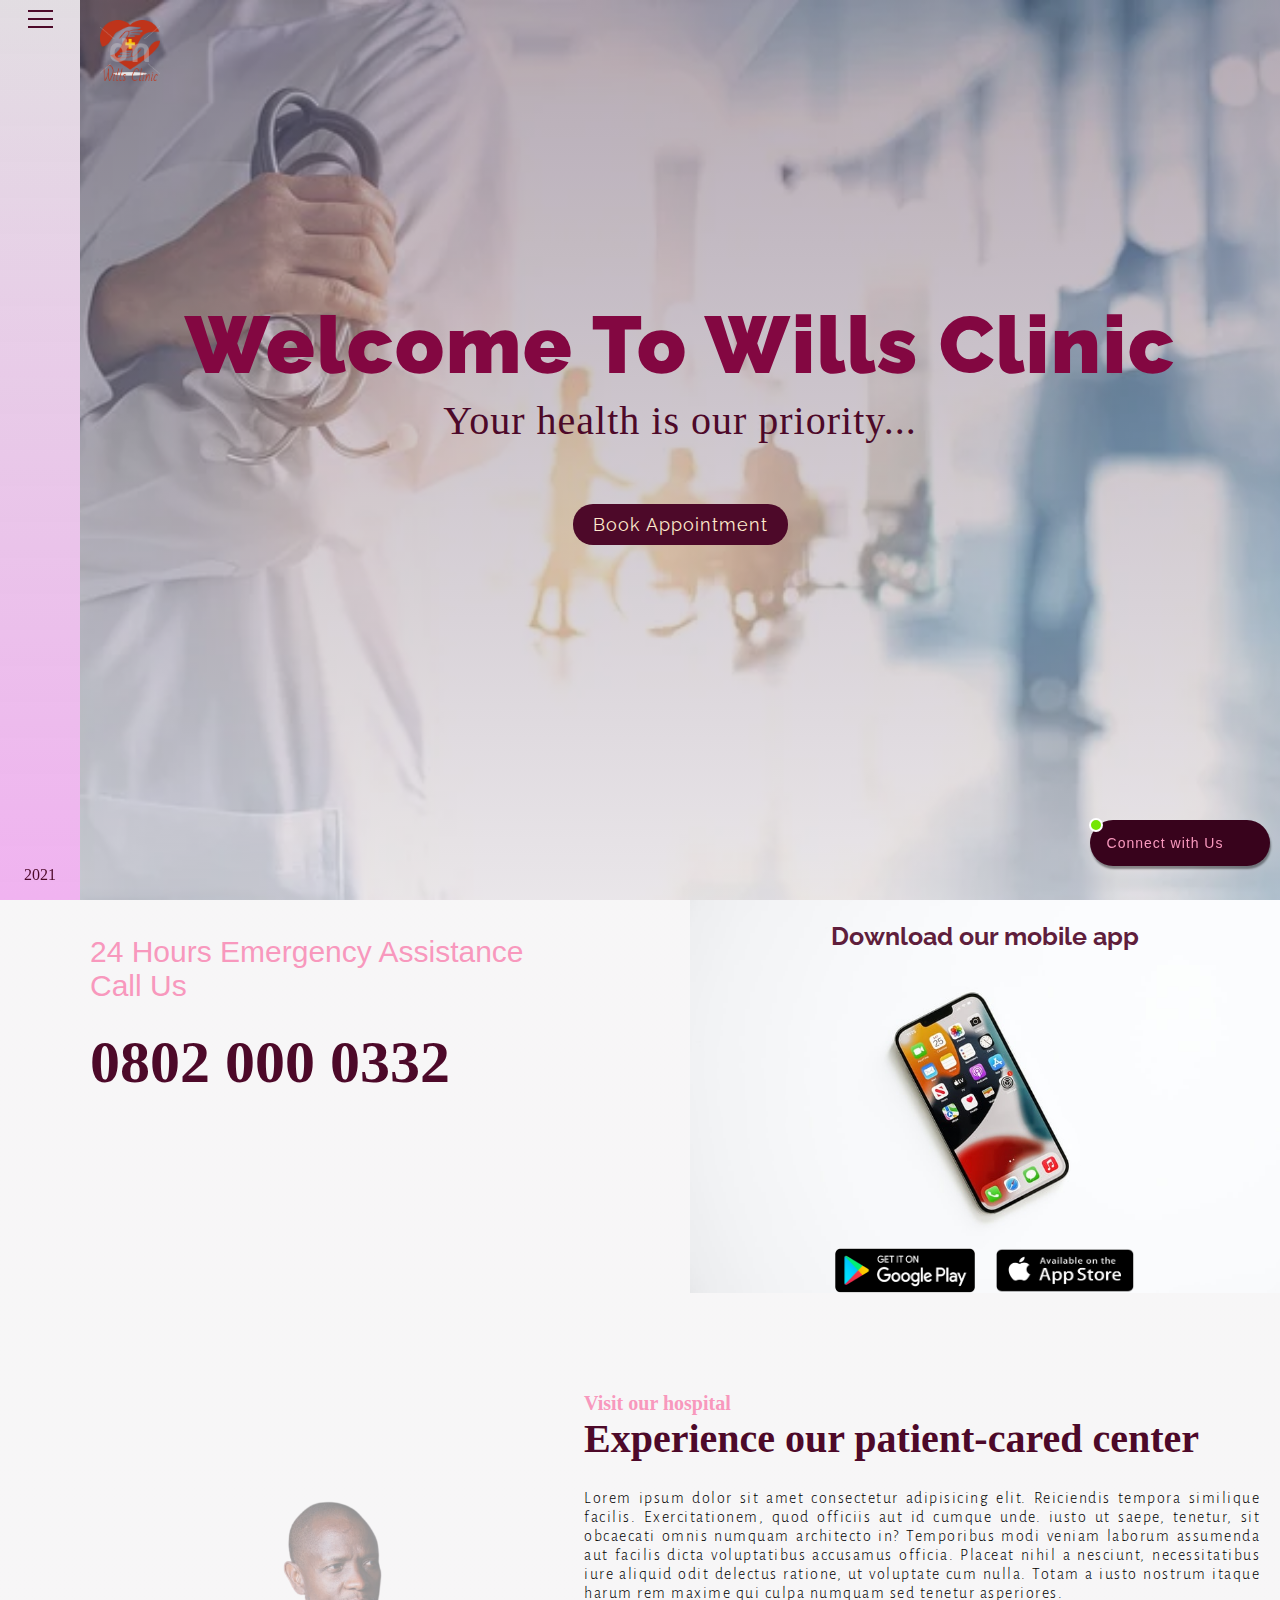
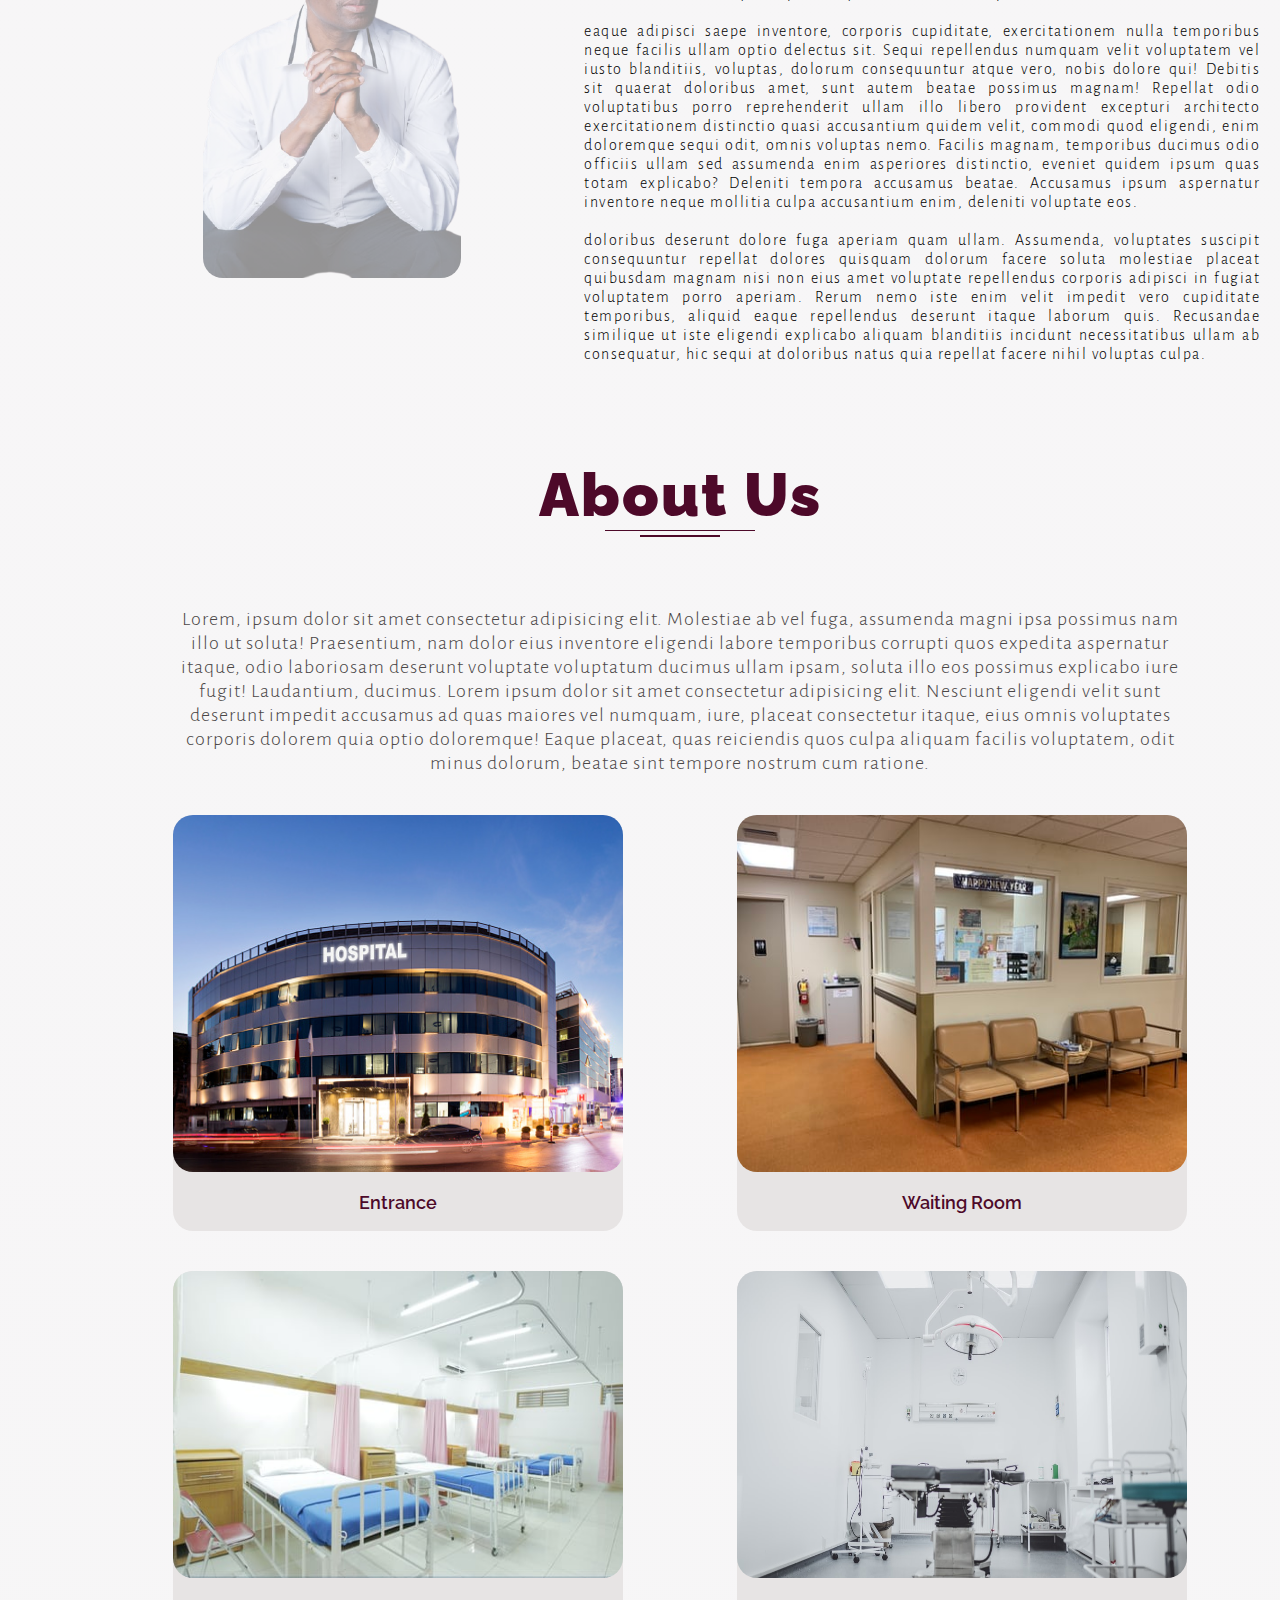
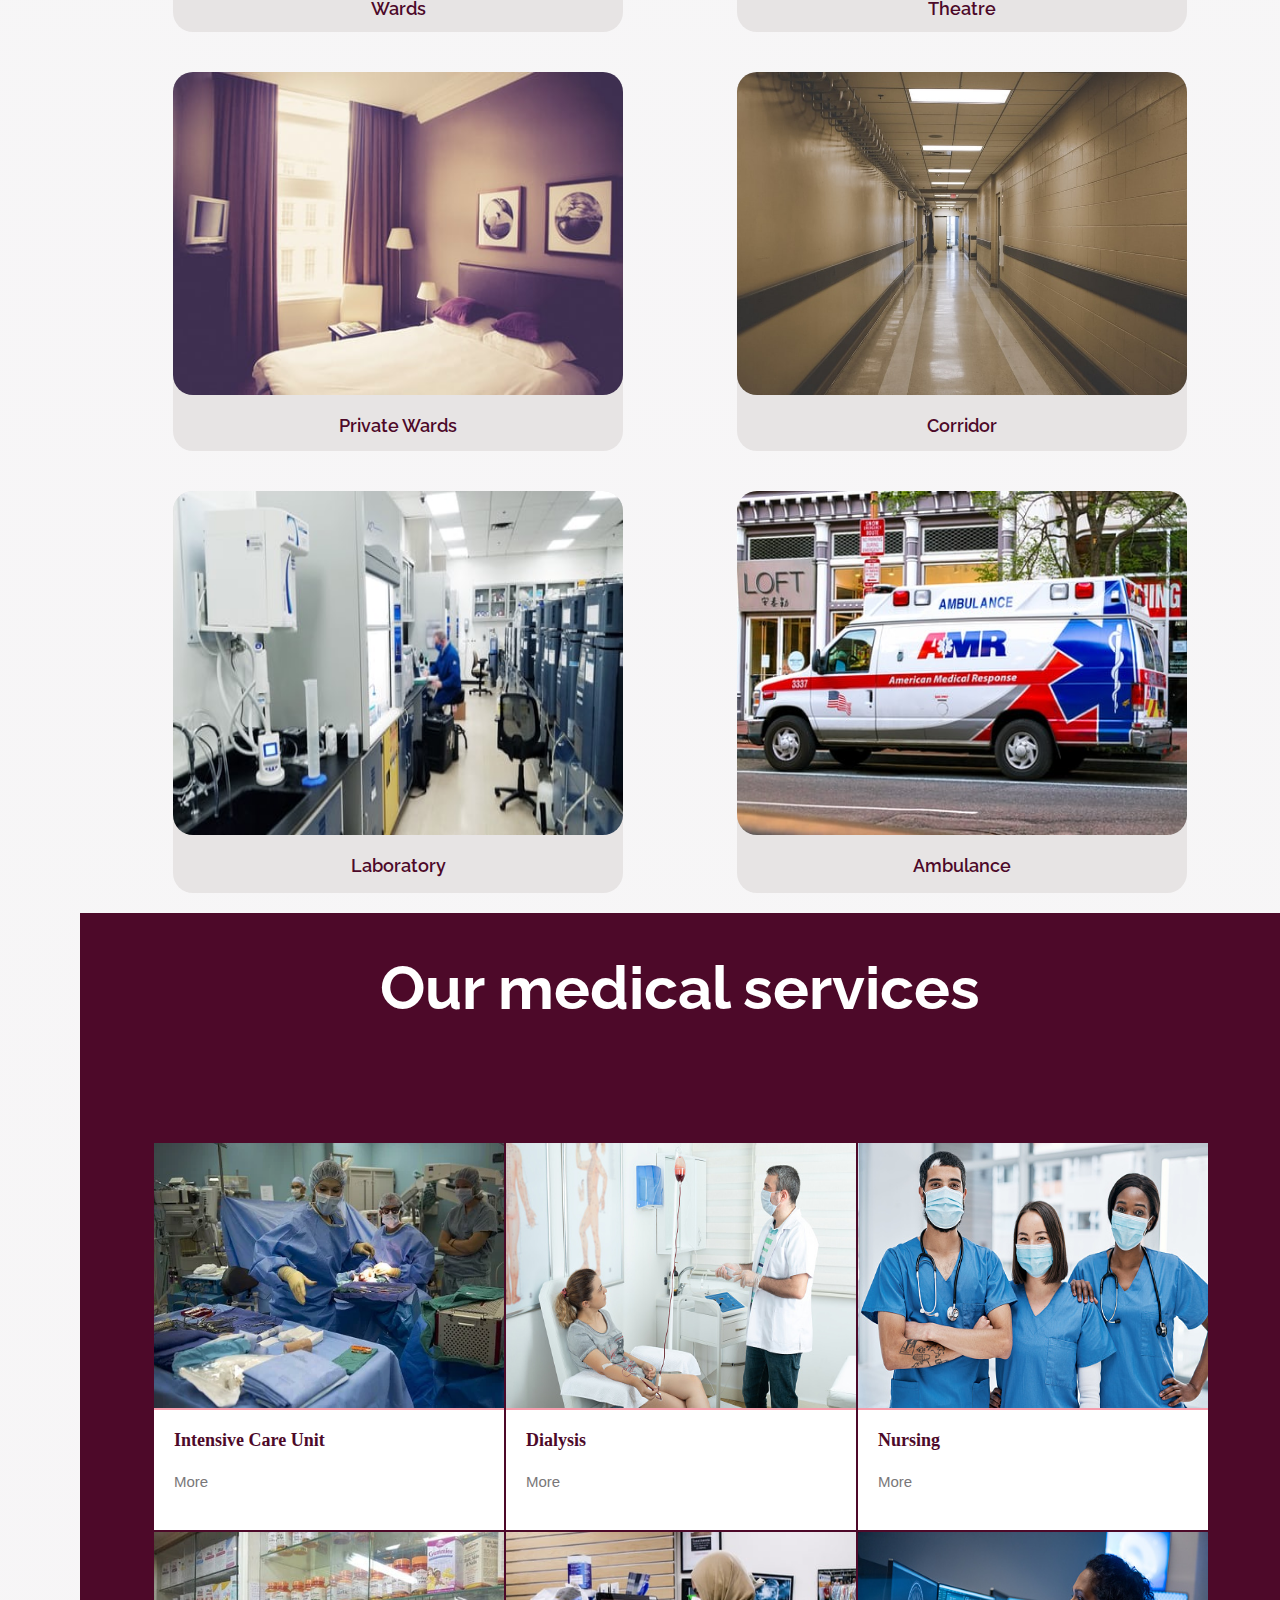
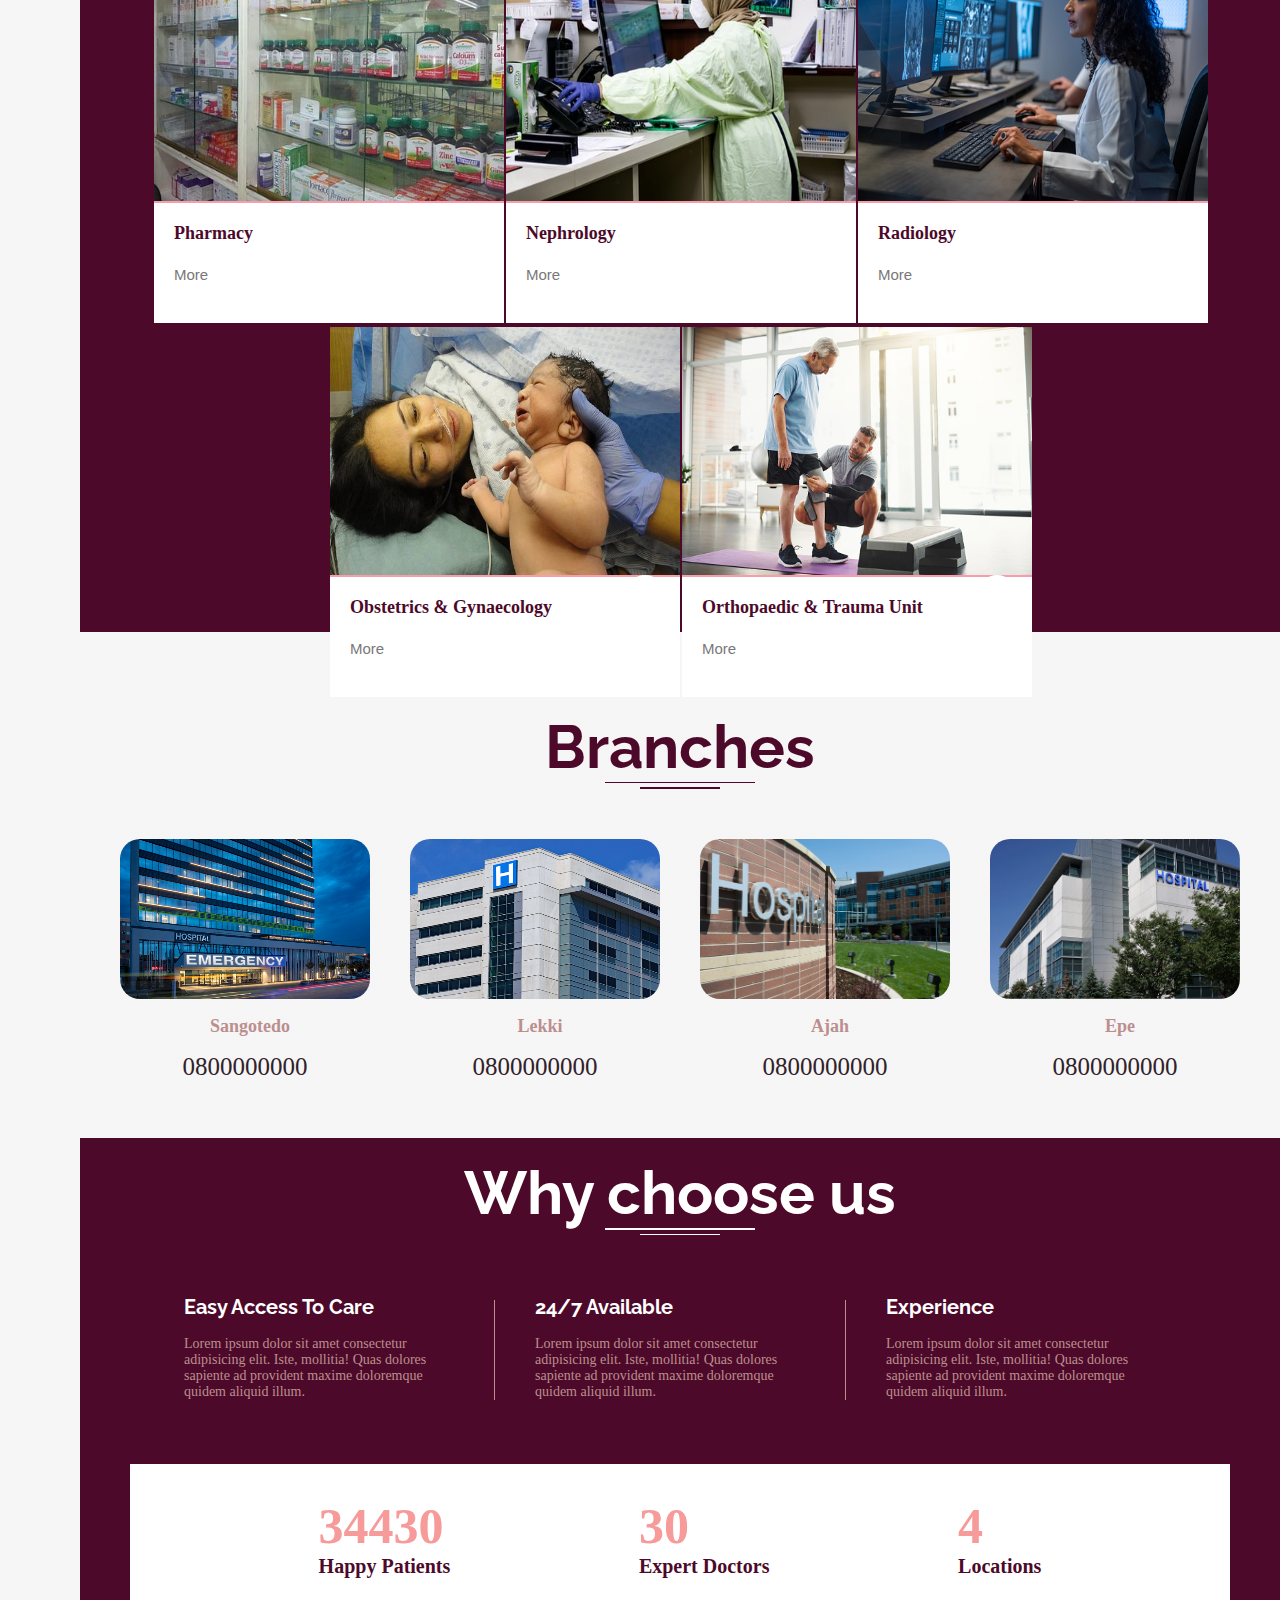
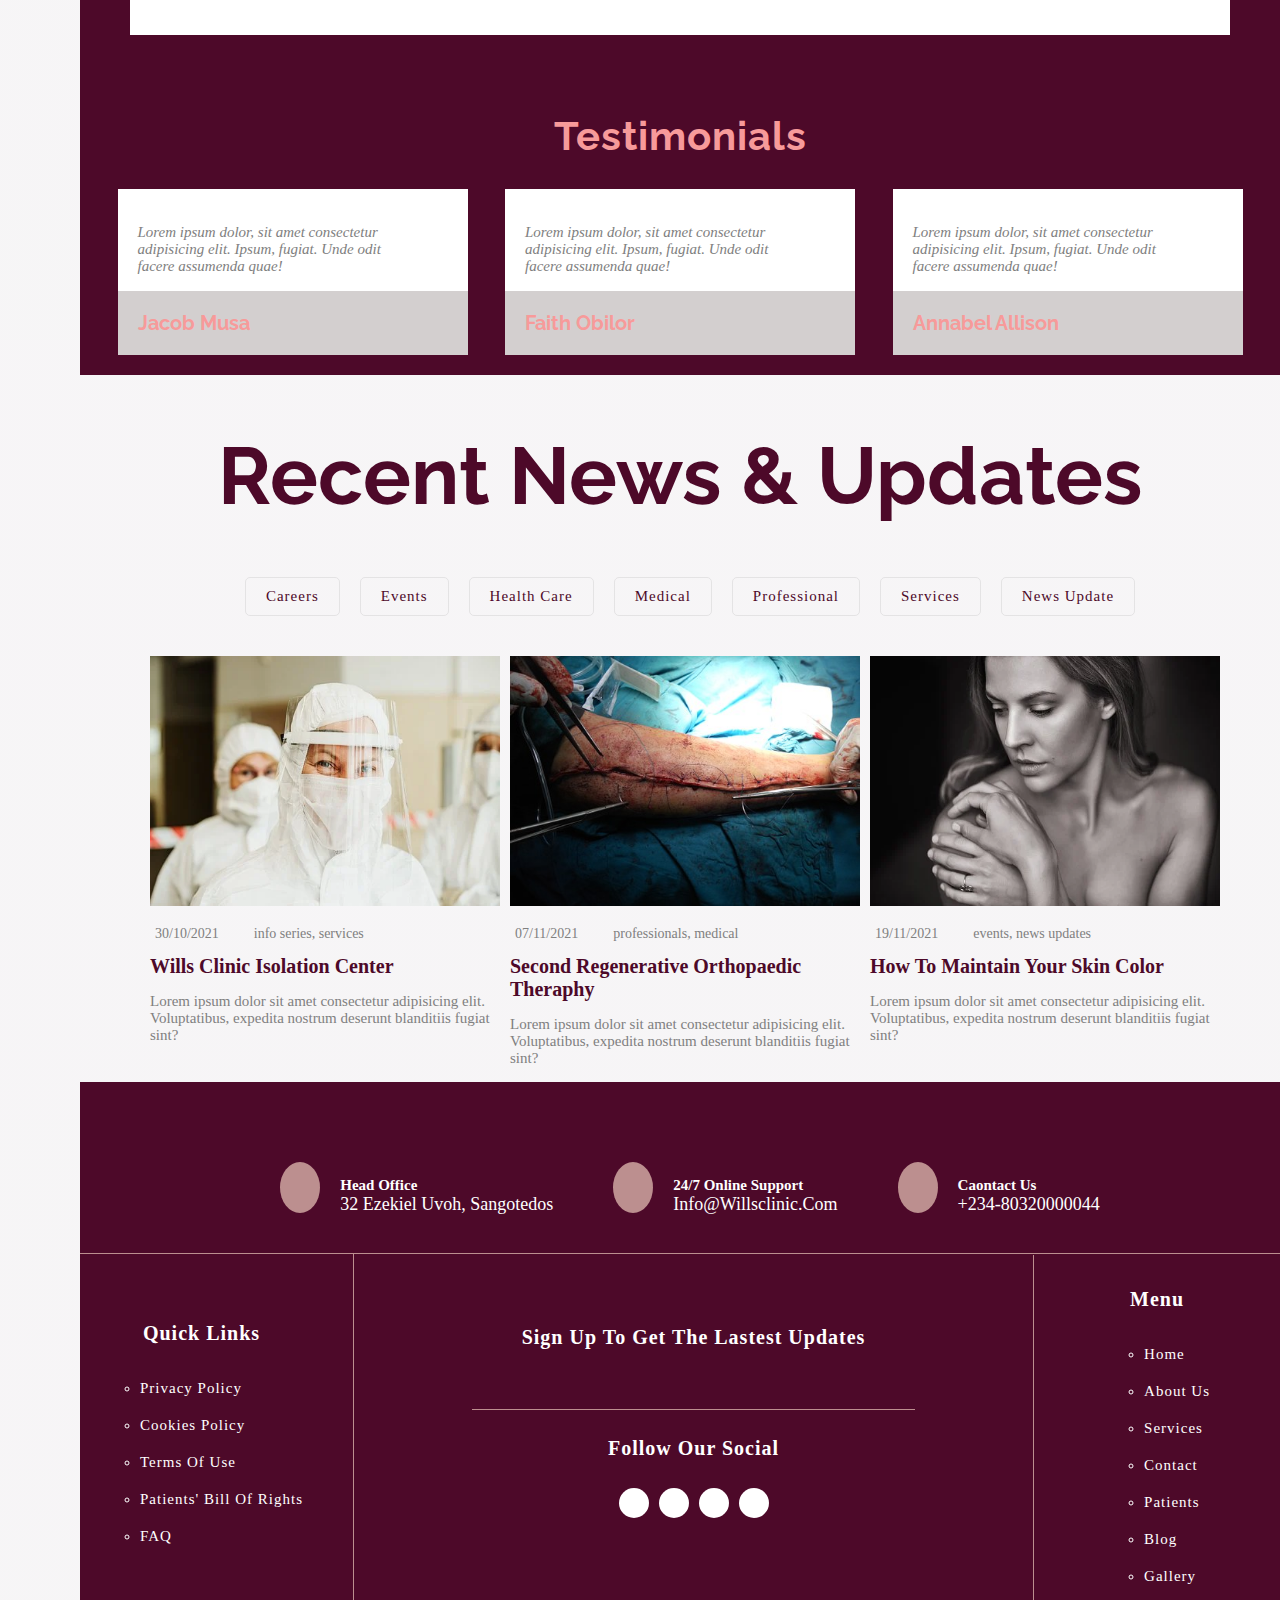
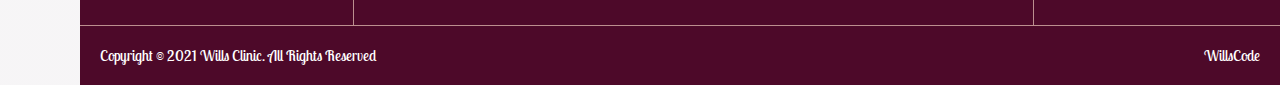
<file: index.html>
<!DOCTYPE html>
<html lang="en">
<head>
    <meta charset="UTF-8">
    <meta http-equiv="X-UA-Compatible" content="IE=edge">
    <meta name="viewport" content="width=device-width, initial-scale=1.0">
    <title>Wills Clinic</title>
    <link rel="shortcut icon" href="images/Wills-clinic-logo2.png">
    <link rel="stylesheet" href="https://pro.fontawesome.com/releases/v5.10.0/css/all.css" 
        integrity="sha384-AYmEC3Yw5cVb3ZcuHtOA93w35dYTsvhLPVnYs9eStHfGJvOvKxVfELGroGkvsg+p"
        crossorigin="anonymous"/>
    <link rel="preconnect" href="https://fonts.googleapis.com">
    <link rel="preconnect" href="https://fonts.gstatic.com" crossorigin>
    <link href="https://fonts.googleapis.com/css2?family=Abel&family=Pacifico&family=Raleway:wght@100&family=Zilla+Slab:ital,wght@1,300&display=swap" rel="stylesheet">
    <link rel="preconnect" href="https://fonts.googleapis.com">
    <link rel="preconnect" href="https://fonts.gstatic.com" crossorigin>
    <link href="https://fonts.googleapis.com/css2?family=Alegreya+Sans:wght@300&family=Irish+Grover&family=Lobster+Two&family=Mohave:ital,wght@0,300;0,400;1,300&family=Noto+Sans:ital@0;1&display=swap" rel="stylesheet">
    <link rel="stylesheet" href="style.css">
</head>
<body>

    <!-- start of connect -->
    <div class="connect-ctn">
        <a href="">
            <div class="connect-active"></div>
            <button class="connect-btn">Connect with Us</button>
            <i class="fas fa-comments connect-icon2"></i>
        </a>
    </div>
    <!-- end of connect -->

    <!-- nav-bar starts -->
    <div class="nav-bar">
        <!-- side-bar starts -->
        <input type="checkbox" name="" class="checkbox" id="click" hidden>
        <div class="side-bar">
            <label for="click">
                <div class="menu-icon">
                    <div class="line line-1"></div>
                    <div class="line line-2"></div>
                    <div class="line line-3"></div>
                </div>
            </label>
            <ul class="social-media-ctn">
               <li>
                   <a href="#" class="social-link facebook"><i class="fab fa-facebook-f"></i></a>
                </li>
               <li>
                   <a href="#" class="social-link twitter"><i class="fab fa-twitter"></i></a>
                </li>
               <li>
                   <a href="#" class="social-link Google-plus"><i class="fab fa-google-plus-g"></i></a>
                </li>
               <li>
                   <a href="#" class="social-link instagram"><i class="fab fa-instagram"></i></a>
                </li>
            </ul>
            <div class="year">
                <p>2021</p>
            </div>
        </div>
            <!-- start of navigation -->
        <div class="navigation">
            <div class="navigation-header">
                <h1 class="navigation-heading">wills clinic</h1>
                <form action="" class="navigation-search">
                    <input type="search" class="navigation-search-input" placeholder="searching...">
                    <button class="navigation-search-btn">
                        <i class="fas fa-search"></i>
                    </button>
                </form>
            </div>
            <ul class="navigation-list">
                <li class="navigation-item"><a href="" class="navigation-link">Home</a></li>
                <li class="navigation-item"><a href="" class="navigation-link">Services</a></li>
                <li class="navigation-item"><a href="" class="navigation-link">Contact</a></li>
                <li class="navigation-item"><a href="" class="navigation-link">address</a></li>
                <li class="navigation-item"><a href="" class="navigation-link">about</a></li>
                <li class="navigation-item"><a href="" class="navigation-link">testimonials</a></li>
            </ul>
            <div class="copyright">
                &copy; 2021. Wills clinic. all rights Reserved
            </div>
        </div> 
            <!-- end of navigation -->
        
        <!-- end of side-bar  -->
    </div>
    <!-- end of nav-bar -->

    <!-- start of header -->
    <header class="header">
        <div class="header-logo">
            <a href="index.html">
                <img src="images/Wills-clinic-logo.png" alt="">
            </a> 
        </div>
        <div class="header-content">
            <h1 class="header-heading">welcome to wills clinic</h1>
            <p class="header-paragraph">Your health is our priority...</p>
            <button class="header-btn">book appointment</button>
        </div>
        
    </header>

    <!-- end of header -->

    <!-- start of contact -->
    <div class="contact">
        <div class="hotline-container">
            <h2 class="hotline-heading">
                24 hours emergency assistance <br> call us
            </h2>
            <h1 class="hotline">0802 000 0332</h1>
        </div>

        <div class="mobile-app-ctn">
            <h2 class="mobile-app-heading">Download our mobile app</h2>
            <div class="mobile-app-img">
                <img src="images/phone-app.jfif" alt="">
            </div>
            <div class="app-download-ctn">
                <div class="app-ctn andriod">
                    <img src="images/googleplay-ctn.webp" alt="">
                </div>
                <div class="app-ctn ios">
                    <img src="images/ios-ctn.webp" alt="">
                </div>
            </div>
        </div>

    </div>

    <!-- end of contact -->

    <!-- start of about-ceo -->
    <div class="about-ceo">
        <div class="ceo-img-ctn">
            <img src="images/ceo-remove.png" alt="" class="ceo-img">
        </div>
        <div class="ceo-content">
            <h2 class="ceo-header-one">Visit our hospital</h2>
            <h1 class="ceo-header-two">Experience our patient-cared center </h1>
            <p class="ceo-paragraph">
                Lorem ipsum dolor sit amet consectetur adipisicing elit. Reiciendis tempora similique facilis. Exercitationem, quod officiis aut id cumque unde. iusto ut saepe, tenetur, sit obcaecati omnis numquam architecto in? Temporibus modi veniam laborum assumenda aut facilis dicta voluptatibus accusamus officia. Placeat nihil a nesciunt, necessitatibus iure aliquid odit delectus ratione, ut voluptate cum nulla. Totam a iusto nostrum itaque harum rem maxime qui culpa numquam sed tenetur asperiores. <br> <br> eaque adipisci saepe inventore, corporis cupiditate, exercitationem nulla temporibus neque facilis ullam optio delectus sit. Sequi repellendus numquam velit voluptatem vel iusto blanditiis, voluptas, dolorum consequuntur atque vero, nobis dolore qui! Debitis sit quaerat doloribus amet, sunt autem beatae possimus magnam! Repellat odio voluptatibus porro reprehenderit ullam illo libero provident excepturi architecto exercitationem distinctio quasi accusantium quidem velit, commodi quod eligendi, enim doloremque sequi odit, omnis voluptas nemo. Facilis magnam, temporibus ducimus odio officiis ullam sed assumenda enim asperiores distinctio, eveniet quidem ipsum quas totam explicabo? Deleniti tempora accusamus beatae. Accusamus ipsum aspernatur inventore neque mollitia culpa accusantium enim, deleniti voluptate eos. <br> <br> doloribus deserunt dolore fuga aperiam quam ullam. Assumenda, voluptates suscipit consequuntur repellat dolores quisquam dolorum facere soluta molestiae placeat quibusdam magnam nisi non eius amet voluptate repellendus corporis adipisci in fugiat voluptatem porro aperiam. Rerum nemo iste enim velit impedit vero cupiditate temporibus, aliquid eaque repellendus deserunt itaque laborum quis. Recusandae similique ut iste eligendi explicabo aliquam blanditiis incidunt necessitatibus ullam ab consequatur, hic sequi at doloribus natus quia repellat facere nihil voluptas culpa.
            </p>
        </div>
    </div>

    <!-- end of about-ceo -->
    <!-- start of about-us -->
    <section class="about-us">
        <div class="about-us-ctn">
            <div class="about-us-header">
                <h1 class="about-us-heading">
                    About us
                </h1>
                <div class="line-container">
                    <div class="line-one"></div>
                    <div class="line-two"></div>
                </div>
            </div>
            <p class="about-us-paragraph">
                Lorem, ipsum dolor sit amet consectetur adipisicing elit. Molestiae ab vel fuga, assumenda magni ipsa possimus nam illo ut soluta! Praesentium, nam dolor eius inventore eligendi labore temporibus corrupti quos expedita aspernatur itaque, odio laboriosam deserunt voluptate voluptatum ducimus ullam ipsam, soluta illo eos possimus explicabo iure fugit! Laudantium, ducimus.
                Lorem ipsum dolor sit amet consectetur adipisicing elit. Nesciunt eligendi velit sunt deserunt impedit accusamus ad quas maiores vel numquam, iure, placeat consectetur itaque, eius omnis voluptates corporis dolorem quia optio doloremque! Eaque placeat, quas reiciendis quos culpa aliquam facilis voluptatem, odit minus dolorum, beatae sint tempore nostrum cum ratione.
            </p>
        </div>
        <div class="about-us-img-wrapper">
            <div class="about-us-img-ctn">
                <img src="images/background.jpg" alt="" class="about-us-img">
                <h3 class="about-us-img-paragraph">
                    entrance
                </h3>
            </div>
            <div class="about-us-img-ctn">
                <img src="images/waiting room.jfif" alt="" class="about-us-img">
                <h3 class="about-us-img-paragraph">
                    waiting room
                </h3>
            </div>
            <div class="about-us-img-ctn">
                <img src="images/ward.jfif" alt="" class="about-us-img">
                <h3 class="about-us-img-paragraph">
                    wards
                </h3>
            </div>
            <div class="about-us-img-ctn">
                <img src="images/theatre.jfif" alt="" class="about-us-img">
                <h3 class="about-us-img-paragraph">
                    theatre
                </h3>
            </div>
            <div class="about-us-img-ctn">
                <img src="images/private-ward.jfif" alt="" class="about-us-img">
                <h3 class="about-us-img-paragraph">
                    private wards
                </h3>
            </div>
            <div class="about-us-img-ctn">
                <img src="images/corridor.jfif" alt="" class="about-us-img">
                <h3 class="about-us-img-paragraph">
                    corridor
                </h3>
            </div>
            <div class="about-us-img-ctn">
                <img src="images/lab2.jfif" alt="" class="about-us-img">
                <h3 class="about-us-img-paragraph">
                    laboratory
                </h3>
            </div>
            <div class="about-us-img-ctn">
                <img src="images/ambulance.jfif" alt="" class="about-us-img">
                <h3 class="about-us-img-paragraph">
                    Ambulance
                </h3>
            </div>
        </div>

    </section>
    <!-- end of about-us -->
    <!-- start of medical-service -->
    <section class="medical-service-ctn">
        <div class="medical-service-heading"><h1>Our medical services</h1></div>
        <div class="medical-services">
            <div class="medical-service-list">
                <img src="images/intensive-unit2.webp" alt="" class="medical-service-img"></img>
                <i class="fas fa-procedures"></i>
                <div><h1 class="medical-service-img-header">intensive care unit</h1>
                    <button class="medical-service-btn">more
                        <i class="fal fa-long-arrow-right"></i>
                    </button>
                </div>
            </div>
            <div class="medical-service-list">
                <img src="images/dialysis.jpg" alt="" class="medical-service-img"></img>
                <i class="fas fa-bed"></i>
                <div><h1 class="medical-service-img-header">dialysis</h1>
                    <button class="medical-service-btn">more
                        <i class="fal fa-long-arrow-right"></i>
                    </button>
                </div>
            </div>
            <div class="medical-service-list">
                <img src="images/nurses2.jpg" alt="" class="medical-service-img"></img>
                <i class="fal fa-user-nurse"></i>
                <div><h1 class="medical-service-img-header">nursing</h1>
                    <button class="medical-service-btn">more
                        <i class="fal fa-long-arrow-right"></i>
                    </button>
                </div>
            </div>
            <div class="medical-service-list">
                <img src="images/pharmacy.jpg" alt="" class="medical-service-img"></img>
                <i class="fal fa-pills"></i>
                <div><h1 class="medical-service-img-header">pharmacy</h1>
                    <button class="medical-service-btn">more
                        <i class="fal fa-long-arrow-right"></i>
                    </button>
                </div>
            </div>
            <div class="medical-service-list">
                <img src="images/neprology.jfif" alt="" class="medical-service-img"></img>
                <i class="fal fa-kidneys"></i>
                <div><h1 class="medical-service-img-header">nephrology</h1>
                    <button class="medical-service-btn">more
                        <i class="fal fa-long-arrow-right"></i>
                    </button>
                </div>
            </div>
            <div class="medical-service-list">
                <img src="images/radiology.jpg" alt="" class="medical-service-img"></img>
                <i class="fal fa-x-ray"></i>
                <div><h1 class="medical-service-img-header">radiology</h1>
                    <button class="medical-service-btn">more
                        <i class="fal fa-long-arrow-right"></i>
                    </button>
                </div>
            </div>
            <div class="medical-service-list">
                <img src="images/gynaecology.webp" alt="" class="medical-service-img"></img>
                <i class="fal fa-wind"></i>
                <div><h1 class="medical-service-img-header">obstetrics & gynaecology</h1>
                    <button class="medical-service-btn">more
                        <i class="fal fa-long-arrow-right"></i>
                    </button>
                </div>
            </div>
            <div class="medical-service-list">
                <img src="images/orthopaedic.jpg" alt="" class="medical-service-img"></img>
                <i class="fal fa-walker"></i>
                <div><h1 class="medical-service-img-header">orthopaedic & Trauma unit</h1>
                    <button class="medical-service-btn">more
                        <i class="fal fa-long-arrow-right"></i>
                    </button>
                </div>
            </div>
        </div>
    </section>
    <!-- end of medical-service -->

    <!-- start of branch -->
    <div class="branches">
        <div class="branch-header-ctn">
            <h1 class="branch-header">Branches</h1>
            <div class="line-container">
                <div class="line-one"></div>
                <div class="line-two"></div>
            </div>
        </div>
        <div class="branch-img-wrapper">
            <div class="branch-img-ctn">
                <div>
                    <img src="images/hospital-1.jpg" alt="" class="branch-img"></img>
                </div>
                <h2 class="branch-location"><i class="fas fa-map-marker-alt"></i> Sangotedo</h2>
                <h1 class="branch-number">0800000000</h1>
            </div>
            <div class="branch-img-ctn">
                <div>
                    <img src="images/hospital-2.jpg" alt="" class="branch-img"></img>
                </div>
                <h2 class="branch-location"><i class="fas fa-map-marker-alt"></i>lekki</h2>
                <h1 class="branch-number">0800000000</h1>
            </div>
            <div class="branch-img-ctn">
                <div>
                    <img src="images/hospital-3.jpg" alt="" class="branch-img"></img>
                </div>
                <h2 class="branch-location"><i class="fas fa-map-marker-alt"></i>ajah</h2>
                <h1 class="branch-number">0800000000</h1>
            </div>
            <div class="branch-img-ctn">
                <div>
                    <img src="images/hospital-4.jpg" alt="" class="branch-img"></img>
                </div>
                <h2 class="branch-location"><i class="fas fa-map-marker-alt"></i>epe</h2>
                <h1 class="branch-number">0800000000</h1>
            </div>
        </div>
    </div>
    <!-- end of branch -->
    <!-- start of chooseus -->
    <section class="choose-us">
        <div class="choose-us-header-ctn">
            <h1 class="choose-us-heading">Why choose us</h1>
            <div class="line-container">
                <div class="line-one"></div>
                <div class="line-two"></div>
            </div>
        </div>
        <div class="choose-ctn">
            <div class="benefits">
                <div class="benefit first-ctn">
                    <i class="fal fa-ambulance"></i>
                    <div class="benefit-content">
                        <h2 class="benefit-first-heading">Easy access to care</h2>
                        <p class="benefit-first-paragraph">Lorem ipsum dolor sit amet consectetur adipisicing elit. Iste, mollitia! Quas dolores sapiente ad provident maxime doloremque quidem aliquid illum.</p>
                    </div>
                </div>
                <div class="benefit-line"></div>
                <div class="benefit second-ctn">
                    <i class="fal fa-users-medical"></i>
                    <div class="benefit-content">
                        <h2 class="benefit-first-heading">24/7 available</h2>
                        <p class="benefit-first-paragraph">Lorem ipsum dolor sit amet consectetur adipisicing elit. Iste, mollitia! Quas dolores sapiente ad provident maxime doloremque quidem aliquid illum.</p>
                    </div>
                </div>
                <div class="benefit-line"></div>
                <div class="benefit third-ctn">
                    <i class="fal fa-stethoscope"></i>
                    <div class="benefit-content">
                        <h2 class="benefit-first-heading">experience</h2>
                        <p class="benefit-first-paragraph">Lorem ipsum dolor sit amet consectetur adipisicing elit. Iste, mollitia! Quas dolores sapiente ad provident maxime doloremque quidem aliquid illum.</p>
                    </div>
                </div>
            </div>
            <div class="rating-ctn">
                <div class="rating">
                    <div class="rating-number-ctn">
                        <h1 class="rating-nunmber rateone">34430</h1>
                        <i class="far fa-plus"></i>
                    </div>
                    <h2 class="rating-heading">happy patients</h2>
                </div>
                <div class="rating">
                    <div class="rating-number-ctn">
                        <h1 class="rating-nunmber ratetwo">30</h1>
                        <i class="far fa-plus"></i>
                    </div>
                    <h2 class="rating-heading">expert doctors</h2>
                </div>
                <div class="rating">
                    <h1 class="rating-nunmber">4</h1>
                    <h2 class="rating-heading"> locations</h2>
                </div>
            </div>
            <div class="testimonial-ctn">
                <div class="testimonial-header">
                    <h1 class="testimonial-heading"> Testimonials</h1>
                </div>
                <div class="testimonial-content-wrapper">
                    <div class="testimonial-content">
                        <div class="testimonial-rating">
                            <i class="fas fa-star"></i>
                            <i class="fas fa-star"></i>
                            <i class="fas fa-star"></i>
                            <i class="fas fa-star"></i>
                            <i class="fas fa-star"></i>
                        </div>
                        <p class="testimonial-paragraph">Lorem ipsum dolor, sit amet consectetur adipisicing elit. Ipsum, fugiat. Unde odit facere assumenda quae!</p>
                        <h2 class="testimonial-name"> jacob musa</h2>
                    </div>
                    <div class="testimonial-content">
                        <div class="testimonial-rating">
                            <i class="fas fa-star"></i>
                            <i class="fas fa-star"></i>
                            <i class="fas fa-star"></i>
                            <i class="fas fa-star"></i>
                            <i class="fas fa-star"></i>
                        </div>
                        <p class="testimonial-paragraph">Lorem ipsum dolor, sit amet consectetur adipisicing elit. Ipsum, fugiat. Unde odit facere assumenda quae!</p>
                        <h2 class="testimonial-name">faith obilor</h2>
                    </div>
                    <div class="testimonial-content">
                        <div class="testimonial-rating">
                            <i class="fas fa-star"></i>
                            <i class="fas fa-star"></i>
                            <i class="fas fa-star"></i>
                            <i class="fas fa-star"></i>
                            <i class="fas fa-star"></i>
                        </div>
                        <p class="testimonial-paragraph">Lorem ipsum dolor, sit amet consectetur adipisicing elit. Ipsum, fugiat. Unde odit facere assumenda quae!</p>
                        <h2 class="testimonial-name">Annabel Allison</h2>
                    </div>
                </div>
            </div>
        </div>
    </section>
    <!-- end of choose-us -->
    <!-- start of news/update -->
    <section class="news">
        <div class="news-header">
            <h1>recent news & updates</h1>
        </div>
        <div class="news-heading-wrapper">
            <div class="news-heading">careers</div>
            <div class="news-heading">events</div>
            <div class="news-heading">health care</div>
            <div class="news-heading">medical</div>
            <div class="news-heading">professional</div>
            <div class="news-heading">services</div>
            <div class="news-heading">news update</div>
        </div>
        <div class="news-ctn">
           <div class="new-wrapper">
               <div class="news-img-ctn">
                    <img src="images/isolation.webp" alt="">
                </div>
                <div class="news-date-ctn">
                    <div class="news-date">
                        <i class="fal fa-calendar-alt"></i>
                        30/10/2021
                    </div>
                    <div class="news-info">
                        <i class="fal fa-folder-open"></i>
                        info series, services
                    </div>
                </div>
                <h1 class="news-img-header">Wills clinic isolation center</h1>
                <p class="news-img-paragraph">
                    Lorem ipsum dolor sit amet consectetur adipisicing elit. Voluptatibus, expedita nostrum deserunt blanditiis fugiat sint?
                </p>
            </div>
            <div class="new-wrapper">
                <div class="news-img-ctn">
                     <img src="images/surgery.jpg" alt="">
                 </div>
                 <div class="news-date-ctn">
                     <div class="news-date">
                         <i class="fal fa-calendar-alt"></i>
                         07/11/2021
                     </div>
                     <div class="news-info">
                         <i class="fal fa-folder-open"></i>
                         professionals, medical
                     </div>
                 </div>
                 <h1 class="news-img-header">second regenerative orthopaedic theraphy</h1>
                 <p class="news-img-paragraph">
                     Lorem ipsum dolor sit amet consectetur adipisicing elit. Voluptatibus, expedita nostrum deserunt blanditiis fugiat sint?
                 </p>
             </div>
            <div class="new-wrapper">
                <div class="news-img-ctn">
                     <img src="images/pretty-woman.webp" alt="">
                </div>
                <div class="news-date-ctn">
                     <div class="news-date">
                         <i class="fal fa-calendar-alt"></i>
                         19/11/2021
                     </div>
                     <div class="news-info">
                         <i class="fal fa-folder-open"></i>
                         events, news updates
                     </div>
                 </div>
                 <h1 class="news-img-header">how to maintain your skin color</h1>
                 <p class="news-img-paragraph">
                     Lorem ipsum dolor sit amet consectetur adipisicing elit. Voluptatibus, expedita nostrum deserunt blanditiis fugiat sint?
                 </p>
            </div>
        </div>
    </section>
    <!-- end of news/update -->
    <!-- start of footer -->
    <footer class="footer">
        <div class="footer-one">
            <div class="footer-one-ctn">
                <div class="footer-icon">
                    <i class="fas fa-map-marked-alt"></i>
                </div>
                <div class="footer-one-content">
                    <h3>head office</h3>
                    <p> 32 ezekiel uvoh, sangotedos </p>
                </div>
            </div>
            <div class="footer-one-ctn">
                <div class="footer-icon">
                    <i class="fal fa-headset"></i>
                </div>
                <div class="footer-one-content">
                    <h3>24/7 online support</h3>
                    <p>info@willsclinic.com</p>
                </div>
            </div>
            <div class="footer-one-ctn">
                <div class="footer-icon">
                    <i class="fal fa-phone-plus"></i>
                </div>
                <div class="footer-one-content">
                    <h3>caontact us</h3>
                    <p> +234-80320000044</p>
                </div>
            </div>
        </div>
        <div class="footer-two">
            <div class="quick-links">
                <h1 class="quick-links-header">quick links</h1>
                <ul class="quick-links-ctn">
                    <li class="quick-links-itmes">privacy policy</li>
                    <li class="quick-links-itmes">cookies policy</li>
                    <li class="quick-links-itmes">terms of use</li>
                    <li class="quick-links-itmes">patients' bill of rights</li>
                    <li class="quick-links-itmes lastchild">FAQ</li>
                </ul>
            </div>
            <div class="footer-socials">
                <h1 class="footer-social-signup">sign up to get the lastest updates</h1>
                <div class="footer-socials-ctn">
                    <h1 class="footer-socials-heading">follow our social</h1>
                    <ul class="footer-social-item">
                        <li class="footer-social-list"><i class="fab fa-facebook-square"></i></li>
                        <li class="footer-social-list"><i class="fab fa-twitter-square"></i></li>
                        <li class="footer-social-list"><i class="fab fa-instagram"></i></li>
                        <li class="footer-social-list"><i class="fab fa-google-plus-square"></i></li>
                    </ul>
                </div>
            </div>
            <div class="footer-menu">
                <h1 class="footer-menu-heading">menu</h1>
                <ul class="footer-menu-item">
                    <li class="footer-menu-list">home</li>
                    <li class="footer-menu-list">about us</li>
                    <li class="footer-menu-list">services</li>
                    <li class="footer-menu-list">contact</li>
                    <li class="footer-menu-list">patients</li>
                    <li class="footer-menu-list">blog</li>
                    <li class="footer-menu-list">gallery</li>
                </ul>
            </div>
        </div>
        <div class="footer-three">
            <div class="footer-copyright">
                copyright &copy; 2021 wills clinic. all rights reserved
            </div>
            <div class="footer right"> WillsCode</div>
        </div>
    </footer>
    <!-- end of footer -->




</body>
</html>
</file>
<file: style.css>
html {
    font-size: 10px;
    box-sizing: border-box;
}

body {
    margin: 0rem;
    padding: 0rem;
    background-color: rgb(255, 255, 255);
    background-image: linear-gradient(to top, rgb(212, 205, 212, 0.2), rgba(177, 169, 177, 0.1) );

}
/* start of connect */
.connect-ctn {
    position: fixed;
    bottom: 5rem;
    right: 1rem;
    display: flex;
    height: 3rem;
    z-index: 10;
}


.connect-active {
    background-color: rgb(117, 230, 4);
    border-radius: 50%;
    border: .2rem solid white;
    width: 1rem;
    height: 1rem;
    position: absolute;
    left: -.1rem;
    top: -.2rem;
}

.connect-btn {
    width: 18rem;
    font-size: 1.4rem;
    font-weight: 200;
    letter-spacing: .1rem;
    padding: 1.5rem 3rem 1.5rem 0rem;
    background-color:rgb(56, 3, 28) ;
    color: rgb(248, 152, 189);
    border: none;
    border-radius: 5rem;
    box-shadow: .1rem .3rem .2rem rgb(0, 0, 0, 0.4);
    cursor: pointer;
}

.connect-icon2 {
    position: absolute;
    font-size: 2.5rem;
    color: rgb(248, 152, 189);
    right: 1rem;
    top: 1rem;
}


/* end of connect */


/* start of nav-bar */
/* start of side-bar*/
.side-bar {
    position: fixed;
    width: 8rem;
    height: 100vh;
    background-image: linear-gradient(to bottom, rgb(212, 205, 212, 0.6), rgba(233, 111, 233, 0.5) );
    color:rgb(77, 9, 41) ;
    display: flex;
    flex-direction: column;
    justify-content: space-between;
    align-items: center;
    align-content: center;
    z-index: 10;
}

.menu-icon {
    height: 2.5rem;
    width: 2.5rem;
    margin-top:1rem ;
}

.line {
    width: 2.5rem;
    height: 0.2rem;
    background-color: rgb(77, 9, 41);
    margin-bottom: 0.6rem;
}

.line-1, .line-3 {
    transition: all .4s;
}

.social-media-ctn {
    list-style: none;
    height: 30rem;
    padding: 0rem;
    display: flex;
    flex-direction: column;
    justify-content: space-evenly;
    align-items: center;
    align-content: center;
    position: relative;
}

.social-link {
    font-size: 1.6rem;
    color:rgb(77, 9, 41) ;
    transition: all .3s;
}

/* .social-link::after {
    content: "";
    width: 0rem;
    height: 0.25rem;
    position: absolute;
    background-color: violet;
    right: -2rem;
    margin-top: .95rem;
    transition: width .3s;
} */

.social-link:hover,
.social-link:hover::after {
    width: 1rem;
    color: violet;
    font-size: 2.5rem;
}

.year {
    font-size: 1.6rem;
    font-family: 'Festive', cursive;
}
/* end of side-bar */

 /* start of navigation */
 .navigation {
    left: -40rem;
    position: fixed;
    background-image:  linear-gradient(to right, rgb(212, 205, 212, 0.3), rgba(233, 111, 233, 0.2) ), url("images/doctor.jfif");
    height: 100vh;
    width: 40rem;
    background-position: center;
    background-repeat: no-repeat;
    background-size: cover;
    display: flex;
    flex-direction: column;
    justify-content: space-between;
    align-items: center;
    z-index:1 ;
 }

.navigation-heading {
    font-size: 4rem;
    font-family:'Dancing Script', cursive;
    text-decoration: ;
    text-transform: capitalize;
    text-align: center;
    letter-spacing: 0.2rem;
    color: thistle;
}
.navigation-search {
    position: relative;

}

.navigation-search-input{
    width: 30rem;
    height: 3rem;
    padding: 1rem 1rem;
    border-radius: 10rem;
    border: .1rem solid rgb(253, 148, 201);
    background-color: rgba(231, 107, 215, 0.2);
    font-size: 1.6rem;
    outline: none;
    color: thistle;
}

.navigation-search-btn {
    height: 3rem ;
    border-radius: 10rem;
    outline: none;
    background-color: transparent;
    border: none;
    font-size: 1.6rem;
    color: thistle;
    position: absolute;
    right: 0.4rem;
    cursor: pointer;
}

.navigation-list {
    display: flex;
    flex-direction: column;
    justify-content: space-evenly;
    height: 30rem;
    list-style: none;
    position: relative;
    align-content: center;
    align-items: center;
    top: -1rem;
    right: 2rem;
}

.navigation-item {
    position: relative;
}
.navigation-link {
    text-decoration: none;
    letter-spacing: .1rem;
    font-size: 2rem;
    text-transform: capitalize;
    color:thistle ;
    text-align: center;
    transition: all .3s cubic-bezier(1,0,0,1)
}


.navigation-link::after {
    content: "";
    width: 1.5rem;
    height: 0rem;
    background-color: thistle;
    position: absolute;
    right: -2rem ;
    top: 1.3rem;
    transition: all .3s cubic-bezier(1,0,0,1);
}

.navigation-link::before {
    content: "";
    width: 1.5rem;
    height: 0rem;
    background-color:thistle ;
    position: absolute;
    left: -2rem ;
    top: 1.3rem;
    transition: all .3s cubic-bezier(1,0,0,1);
}

.navigation-link:hover,
.navigation-link:hover::before,
.navigation-link:hover::after{
    font-size: 2.2rem;
    height: .11rem;
}

.copyright {
    font-size: 1.6rem;
    margin-bottom: 2rem;
    color: thistle;
    letter-spacing: .1rem;
}

.checkbox:checked ~ .navigation {
    left: 8rem;
}

.checkbox:checked ~ .side-bar .line-1 {
    transform: rotate(-405deg) translate(-.5rem, .6rem);
}

.checkbox:checked ~ .side-bar .line-2 {
    opacity: 0;
}

.checkbox:checked ~ .side-bar .line-3 {
    transform: rotate(405deg) translate(-.5rem, -.6rem);

}

 /* end of navigation */
/* end of nav-bar */

/* start of header */
.header {
    margin-left: 8rem;
    background-image: linear-gradient(to top, rgb(212, 205, 212, 0.5), rgba(107, 85, 107, 0.5) ), url("images/docto.webp");
    background-position: center;
    background-size: cover;
    background-repeat: no-repeat;
    height: 100vh;
}

.header-logo img{
    margin: 2rem;
    width: 6rem;
}

.header-content {
    display: flex;
    flex-direction: column;
    justify-content: center;
    justify-items: center;
    align-items: center;
    height: 65%;
}

.header-heading {
    font-size: 8rem;
    font-weight: 900;
    text-align: center;
    font-family: 'Raleway', sans-serif;
    color: rgb(131, 7, 65);
    margin-bottom: .5rem;
    text-transform: capitalize;
    letter-spacing: 0.2rem;
    animation: wills 2s ;
}

.header-paragraph {
   color:rgb(77, 9, 41);
   font-size: 4rem;
   margin-top: 0rem;
   padding-top: 0rem;
   letter-spacing: .1rem;
    animation: wills 2s 1s backwards;
}

.header-btn {
    background-color:rgb(77, 9, 41) ;
    color: blanchedalmond;
    padding: 1rem 2rem;
    font-size: 1.8rem;
    font-family: 'Raleway', sans-serif;
    outline: none;
    border-radius: 2rem;
    cursor: pointer;
    margin-top: 2rem;
    border: none;
    text-transform: capitalize;
    letter-spacing: .1rem;
    transition: all 1s;
    animation: wills 2s 2s backwards;
}

.header-btn:hover {
    background-color: blanchedalmond;
    color: brown;
    font-weight: 600;
}

@keyframes wills {
    0% {
        opacity: 0;
    }

    100% {
        opacity: 1;
    }
}


/* end of headder */

/* start of contact */
.contact {
    margin-left: 8rem;
    display: flex;
    
}

.hotline-container {
    display: flex;
    flex-direction: column;
    flex: 50%;
    flex-grow: 0;
    flex-shrink: 1;
    margin: 1rem;
}
.hotline-heading {
    font-size: 3rem;
    font-weight: 200;
    font-family: 'Franklin Gothic Medium', 'Arial Narrow', Arial, sans-serif;
    text-transform: capitalize;
    color: rgb(248, 152, 189);
}

.hotline {
    font-size: 6rem;
    font-weight: 600;
    margin-top: 0rem;
    color:rgb(77, 9, 41);
}

.mobile-app-ctn {
    display: flex;
    flex-direction: column;
    align-items: center;
    flex-basis: 50%;
    flex-grow: 1;
    flex-shrink: 1;
    position: relative;

}

.mobile-app-heading {
    font-size: 2.5rem;
    font-weight: bolder;
    font-family:'Raleway', sans-serif ;
    color:rgb(95, 30, 60);
    position: absolute;
    text-align: center;
}

.mobile-app-img img {
    width: 100%;
}

.app-download-ctn {
    display: flex;
    justify-content: center;
    position: absolute;
    bottom: -1rem;

}

.app-ctn img {
    width: 14rem;
    height: 4.5rem;
    margin: 1rem;
    cursor: pointer;
}
/* end of contact */

/* start of about-ceo */
.about-ceo {
    margin-left: 8rem;
    display: flex;
    margin-top: 3rem;
    padding-top: 5rem;
}

.ceo-img-ctn {
    display: flex;
    justify-content: center;
    margin: auto 2rem;
    height: 40rem;
    opacity: .4;
    flex-basis: 40%;
}

.ceo-img {
    width: auto;
    height: 100%;
    border-radius: 2rem;
}

.ceo-content {
    flex-basis: 60% ;
    width: 100%;
}

.ceo-header-one {
    font-size: 2rem;
    color:rgb(248, 152, 189) ;
    margin-bottom: 0rem;
}

.ceo-header-two {
    font-size: 4rem;
    color: rgb(77, 9, 41);
    margin-top: 0rem;
}

.ceo-paragraph {
    font-size: 1.6rem;
    font-family: 'Alegreya Sans', sans-serif;
    font-weight: 300;
    letter-spacing: 0.15rem;
    text-align: justify;
    padding: 0rem 2rem 0 0;


}

/* end of about-ceo */

/* start of about */
.about-us {
    margin-left: 8rem;
    margin-top: 4rem;
    display: flex ;
    flex-direction: column;
}

.about-us-ctn {
    display: flex;
    flex-direction: column;
    justify-content: center;
    text-align: center;
}
.about-us-header {
    display: flex;
    flex-direction: column;
    justify-content: center;
    align-items: center;
    margin-bottom: 5rem;
}

.about-us-heading {
    font-size: 6rem;
    font-family: 'Raleway', sans-serif;
    font-weight: 900;
    text-transform: capitalize;
    letter-spacing: .2rem;
    color:rgb(77, 9, 41) ;
    margin-bottom: 0rem;
}

.line-container {
    display: flex;
    flex-direction: column;
    justify-content: center;
    align-items: center;
    margin-top: 0rem;
}

.line-one {
    width:15rem;
    height: .15rem;
    background-color: rgb(77, 9, 41);
}

.line-two {
    margin-top: .4rem;
    width:8rem;
    height: .15rem;
    background-color: rgb(77, 9, 41);
}

.about-us-paragraph {
    text-align: center;
    width: 85%;
    align-self: center;
    font-size: 2rem;
    font-weight: 300;
    color: rgb(75, 71, 71);
    font-family: 'Alegreya Sans', sans-serif;
    letter-spacing: 0.1rem;
}

.about-us-img-wrapper {
    display: flex;
    justify-content: space-evenly;
    flex-wrap: wrap;
}

.about-us-img-ctn {
    width: 45rem;
    margin: 2rem;
    background-color: rgb(231, 228, 228);
    padding-bottom: 2rem;
    border-radius: 2rem;
    
}

.about-us-img {
    width: 100%;
    height: 90%;
    border-radius: 2rem;
}

.about-us-img-paragraph {
    text-align: center;
    font-size: 1.8rem;
    font-weight: 600;
    font-family:'Raleway', sans-serif ;
    text-transform: capitalize;
    color: rgb(77, 9, 41);
}
/* end of about */

/* start of medical services */
.medical-service-ctn {
    margin-left: 8rem;
    display: flex;
    flex-direction: column;
    background-color: rgb(77, 9, 41);
    margin-bottom: 3rem;
}

.medical-service-heading h1 {
    font-size: 6rem;
    font-family:'Raleway', sans-serif  ;
    color: #fff;
    text-align: center;
    margin-bottom: 5rem;
}

.medical-services {
    display: flex;
    flex-wrap: wrap;
    justify-content: center;
    margin-top: 1rem;
    align-content: center;

}

.medical-service-list {
    /* display: flex;
    flex-direction: column; */
    background-color:  rgb(247, 157, 172);
    width: 35rem;
    margin-left: .2rem;
    position: relative;
    padding-bottom: 0rem;
    margin-top: 6rem;
    margin-bottom: -5rem;
    cursor: pointer;
}

.medical-service-img {
    margin-bottom: 0;
    width: 100%;
    height: 70%;
    transition: all .5s;
}

.medical-service-img ~ i {
    margin-top: 1;
    font-size: 3rem;
    background-color: #fff;
    padding: 1.8rem;
    border-radius: 50%;
    position: absolute;
    right: 5%;
    bottom: 20%;
    transition: all .5s;
}

.medical-service-img ~ div {
    background-color: #fff;
    margin-bottom: 0;
    padding-bottom: 0;
    margin-top:0 ;
}

.medical-service-img-header {
    margin-top: 0;
    color: rgb(77, 9, 41);
    font-size: 1.8rem;
    font-weight: 600;
    text-transform: capitalize;
    padding: 2rem 2rem 0rem 2rem;
}


.medical-service-btn {
    font-size: 1.5rem;
    color: rgb(121, 119, 121);
    text-transform: capitalize;
    background-color: transparent;
    padding: 1rem 2rem;
    border: none;
    margin-bottom: 3rem;
    transition: all .5s;
}

.medical-service-btn i {
    padding-left: 1rem;
}

.medical-service-list:hover > .medical-service-img {
    opacity: 0.3;
}

.medical-service-list:hover  .medical-service-btn {
    transform: translate(3rem, 0rem );
    background-color:rgb(247, 157, 172) ;
}

.medical-service-list:hover > i {
    right:50%;
    bottom: 50%;
    transform: translateX(50%);
    background-color: transparent;
}
/* end of medical services */

/* start of branch */
.branches {
    margin-left: 8rem;
    margin-top: 8rem;
}

.branch-header {
    text-align: center;
    margin: 2rem 0rem 0rem 0rem;
    font-size: 6rem;
    font-family:'Raleway', sans-serif ;
    color: rgb(77, 9, 41);
}

.branch-img-wrapper {
    display: flex;
    flex-wrap: wrap;
    justify-content: space-evenly;
    align-content: center;
    margin-top: 5rem;
}

.branch-img-ctn {
    display: flex;
    flex-direction: column;
    justify-content: center;
    align-items: center;
}

div .branch-img {
    width: 25rem;
    height: 16rem;
    border-radius: 2rem;
    margin-bottom: 0rem;
    box-sizing: border-box;
    overflow: hidden;
    backface-visibility: hidden;
}


.branch-img {
    width: 100%;
    height: 100%;
    transition: all .3s;
}

.branch-location i {
    margin-right: 1rem;
    font-size: 1.8rem;
    color: rgb(77, 9, 41);
}

.branch-location {
    font-size: 1.8rem;
    color: rosybrown;
    text-transform: capitalize;
    margin-bottom: 0rem;
    cursor: pointer;
}

.branch-number {
    font-size: 2.5rem;
    font-weight: 400;
    color: rgb(48, 34, 41);
}

.branch-img:hover {
    transform: scale(1.1);
    opacity: .6;  
}
/* end of branch */
/* start of choose-us */
.choose-us {
    margin-left: 8rem;
    margin-top: 2rem;
    background-color: rgb(77, 9, 41);
    color: #fff;
    padding-bottom: 2rem;
}

.choose-us-heading {
    text-align: center;
    padding-top: 2rem;
    font-size: 6rem;
    font-family: 'Raleway', sans-serif  ;
    margin-bottom: 0;
}

.choose-us-heading ~ .line-container {
    margin-top: 0rem;
}

.choose-us-heading ~ .line-container .line-one{
    background-color: #fff;
}
.choose-us-heading ~ .line-container .line-two{
    background-color: #fff;
}

.choose-ctn {
    display: flex;
    flex-direction: column;
}

.benefits {
    display: flex;
    justify-content: center;
    align-items: center;
    margin-top: 5rem;
}

.benefit {
    display: flex;
    width: 30rem;
    margin: 0rem;
    margin-right: 3rem;
}
.benefit-line {
    height: 10rem;
    width: .1rem;
    background-color: rosybrown;
    margin-right: 2rem;

}

.benefit i {
    font-size: 4rem;
    margin-right: 2rem;
    margin-top: 1.5rem;
    color: rgb(248, 167, 167);
}

.benefit-first-heading {
    font-size: 2rem;
    font-family:'Raleway', sans-serif  ;
    text-transform: capitalize;
    margin-top: 1rem;
}

.benefit-first-paragraph {
    font-size: 1.4rem;
    text-align: start;
    color: rosybrown;
}

.rating-ctn {
    background-color: #fff;
    margin: 5rem;
    display: flex;
    justify-content: space-evenly;
    color: rgb(247, 154, 154);
}

.rating-number-ctn {
    display: flex;
    position: relative;
    margin-bottom: 0;
    padding-bottom: 0;
}

.rating-nunmber {
    font-size: 5rem;
    margin-bottom: 0rem;
}

 .rateone ~ i {
    position: absolute;
    font-size: 2rem;
    right: -1rem;
    top: 4rem;
}

.ratetwo ~ i {
    position: absolute;
    font-size: 2rem;
    right: 6.5rem;
    top: 4rem;
}

.rating-heading {
    font-size: 2rem;
    text-transform: capitalize;
    color: rgb(77, 9, 41);
    margin-top: 0;
    padding-bottom: 4rem;
}

.testimonial-header {
    text-align: center;
    color: rgb(247, 154, 154);
    font-size: 2rem;
    font-family: 'Raleway', sans-serif;
    letter-spacing: .1rem;
}

.testimonial-content-wrapper {
    display: flex;
    justify-content: space-evenly;
    margin-top: 3rem;
}

.testimonial-content {
    background-color: #fff;
    width: 35rem;
}

.testimonial-rating {
    color: rgb(247, 208, 35);
    font-size: 1.2rem;
    padding: 2rem 2rem 0rem 2rem;
}

.testimonial-paragraph {
    color: gray;
    font-size: 1.5rem;
    font-style: italic;
    padding-left: 2rem;
    width: 70%;
}

.testimonial-name {
    font-size: 2rem;
    font-family: 'Raleway', sans-serif;
    color: rgb(247, 154, 154);
    background-color: rgb(211, 207, 207);
    text-transform: capitalize;
    padding: 2rem;
    margin-bottom: 0rem;
}
/* end of choose-us */
/* start of news */
.news {
    margin-left: 8rem;
}

.news-header {
    font-size: 4rem;
    font-family: 'Raleway', sans-serif;
    text-align: center;
    text-transform: capitalize;
    color: rgb(77, 9, 41);
}

.news-heading-wrapper {
    display: flex;
    justify-content: center;
    margin-bottom: 4rem;
    flex-wrap: wrap;
}
.news-heading {
    font-size: 1.5rem;
    text-transform: capitalize;
    letter-spacing: .1rem;
    color: rgb(77, 9, 41);
    border: .1rem solid rgb(185, 184, 184, 0.3);
    border-radius: .5rem;
    padding: 1rem 2rem;
    margin-left: 2rem;
}

.news-ctn {
    display: flex;
    justify-content: center;
}

.new-wrapper {
    width: 35rem;
    margin-left: 1rem;
}

.news-img-ctn {
    height: 25rem;
    overflow: hidden;
}

.news-img-ctn img{
    width: 100%;
    height: 100%;
    transition: all .5s;
}

.news-img-ctn img:hover {
    transform: scale(1.2);
}

.news-date-ctn {
    display: flex;
    font-size: 1.4rem;
    color: grey;
    margin-top: 2rem;
}


.news-date {
    margin-right: 3rem;
}

.news-date-ctn i {
    color: rgb(247, 154, 154);
    margin-right: .5rem;
}

.news-img-header {
    font-size: 2rem;
    text-transform: capitalize;
    color: rgb(77, 9, 41);
}

.news-img-paragraph {
    color: grey;
    font-size: 1.5rem;
}
/* end of news */
/* start of footer */
.footer {
    margin-left: 8rem;
    background-color: rgb(77, 9, 41);
}

.footer-one {
    display: flex;
    justify-content: center;
    padding-top: 4rem;
    border-bottom: .1rem solid rosybrown;
}

.footer-one-ctn {
    display: flex;
    margin: 2rem;
    color: #fff;
}

.footer-icon {
    font-size: 3rem;
    border-radius: 50%;
    background-color: rosybrown;
    padding: 2rem;
    margin: 2rem;

}

.footer-one-content {
    margin-top: 2rem;
}

.footer-one-content h3 {
    font-size: 1.5rem;
    text-transform: capitalize;
    margin-bottom: 0rem;
}

.footer-one-content p {
    font-size: 1.8rem;
    text-transform: capitalize;
    margin-top: 0;
}

.footer-two {
    display: flex;
    justify-content: space-between;
    align-items: center;
    border-bottom: .1rem solid rosybrown;
    
}

.quick-links {
    color: #fff;
    border-right: .1rem solid rosybrown;
    padding: 5.5rem 5rem 6rem 2rem;
    text-transform: capitalize;
    letter-spacing: .1rem;
    margin-top: 0;
}

.quick-links-header {
   font-size: 2rem;
   text-align: center;
}

.quick-links-ctn {
    list-style: circle;
    font-size: 1.5rem;
    padding-top: 2rem ;
}

.quick-links-itmes {
    margin-bottom: 2rem ;
}

.footer-socials {
    display: flex;
    flex-direction: column;
    padding: 0rem 0rem;
    margin-top: 0;
    color: #fff;
    text-transform: capitalize;
    letter-spacing: .1rem;
}

.footer-social-signup {
    font-size: 2rem;
    margin-top: 0rem;
    padding: 4rem 5rem 6rem 5rem ;
    border-bottom: .1rem solid rosybrown;
    text-align: center;
}

.footer-socials-ctn {
    margin: 0;
    padding: 0rem 5rem 6rem 5rem;
    display: flex;
    flex-direction: column;
    align-items: center;
    justify-content: center;
}

.footer-socials-heading {
}

.footer-social-item {
    list-style: none;
    display: flex;
    justify-content: center;
    align-items: center;
    margin-right: 4rem;
}

.footer-social-list {
    background-color: #fff;
    padding: 1.5rem;
    font-size: 1.6rem;
    color: rgb(95, 30, 60);
    margin: .5rem;
    border-radius: 50%;
}

.footer-menu {
    color: #fff;
    border-left: .1rem solid rosybrown;
    padding: 2rem 7rem 2rem 7rem;
    text-transform: capitalize;
    letter-spacing: .1rem;
    margin-top: 0;
}

.footer-menu-heading {
    font-size: 2rem;
    text-align: center;
}

.footer-menu-item {
    list-style: circle;
    font-size: 1.5rem;
    padding-top: 2rem ;
}

.footer-menu-list{
    margin-bottom: 2rem ;
}

.footer-three {
    display: flex;
    justify-content: space-between;
    padding: 2rem;
    font-size: 1.5rem;
    color: #fff;
    text-transform: capitalize;
    font-family: 'Lobster Two', cursive;
}
/* end of footer */




@media (max-width:1220px) {

    .about-ceo {
        flex-direction: column-reverse;
        justify-content: center;
        align-items: center;
    }
    
.ceo-content {
    display: flex;
    flex-direction: column;
    text-align: center;
    flex-basis: 0%;
    width: 90%;
   margin: 1rem;
}

.benefits {
    flex-direction: column;

}

.testimonial-content {
    width: 25rem;
}
.news-img-ctn {
    height: 20rem;
}

.news-img-ctn img {
    width: 95%;
}
}

@media (max-width:990px) {
    .header-heading {
        font-size: 6rem;
     
    }
    
    .header-paragraph {
       font-size: 3rem;
    }
    
    .header-btn {

        padding: 1rem 2rem;
        font-size: 1.5rem;
    }

    .about-us-heading {
        font-size: 3.5rem;
    }

    .about-us-paragraph {
        font-size: 1.6rem;
    }

    .medical-service-heading h1{
        font-size: 3.5rem;
    }

    .branch-header {
        font-size: 3.5rem;
    }
    .branch-number {
        font-size: 2.5rem;
    }

    .choose-us-heading {
        font-size: 3.5rem;
    }

    .benefit i {
        font-size: 2.5rem;
    }

    .benefit-first-heading {
        font-size: 1.8rem;
    }

    .rating-nunmber {
        font-size: 2.5rem ;
    }

    .rateone ~ i {
        right: 4.5rem;
        top: 2rem;
        font-size: 1.5rem;
    }

    .ratetwo ~ i {
        right: 8.2rem;
        top: 2rem;
        font-size: 1.5rem;
    }

    .rating-heading {
        font-size: 1.8rem ;
    }

    .testimonial-header {
        font-size: 1.8rem;
    }

    .news-header {
        font-size: 3.5rem;
    }

    .news-img-ctn {
        height: 15rem;
    }

    .news-img-ctn img {
        width: 90%;
    }

    .news-date-ctn {
        font-size: 1.2rem;
    }

    .news-img-header {
        font-size: 1.5rem;
    }

    .news-img-paragraph {
        font-size: 1.2rem;
        width: 90%;
    }

    .footer-one-ctn {
        margin-top: 0rem;
    }

    .footer-icon {
        font-size: 2rem;
    }

    .footer-one-content h3 {
        font-size: 1.5rem;
    }

    .footer-one-content p {
        font-size: 1.2rem;
    }

    .quick-links-header {
        font-size: 1.8rem;
    }

    .quick-links-ctn {
        font-size: 1.2rem;
    }

    .footer-social-signup {
        font-size: 1.8rem;
    }

    .footer-socials-heading {
        font-size: 1.8rem;
    }

    .footer-social-list {
        font-size: 1.2rem;
        padding: 1rem;
    }

    .footer-menu-heading {
        font-size: 1.8rem;
    }

    .footer-menu-list {
        font-size: 1.2rem;
    }
}

@media (max-width:860px) {
    /* start of connect */
    .connect-btn {
        font-size: 1.2rem;
        padding: 1rem 3rem 1rem 0rem;
        width: 14rem;
    }

    .connect-btn ~ i {
        font-size: 1.5rem;
    }
    /* end of connect */
    /* start of side-bar */
    .side-bar {
        width: 5rem;
    }

    .social-link{
        font-size: 1.2rem;
    }
    .year {
        font-size: 1.2rem;
    }
    /* end of side-bar */
    /* start of navigation */
    .navigation {
        left: -30rem;
        width: 30rem;
     }
    
    .navigation-heading {
        font-size: 2.5rem;
    }
    
    .navigation-search-input{
        width: 20rem;
        height: 2.5rem;
        font-size: 1.4rem;
    }
    
    .navigation-search-btn {
        height: 2.5rem ;
        font-size: 1.4rem;
    }
    
    .navigation-list {
        height: 25rem;
    }
    
    .navigation-link {
        font-size: 1.5rem;
    }
    
    
    .navigation-link::after {
        width: 1.2rem;
    }
    
    .navigation-link::before {
        width: 1.2rem;
    }
    
    .navigation-link:hover,
    .navigation-link:hover::before,
    .navigation-link:hover::after{
        font-size: 2rem;
        height: .1rem;
    }
    
    .copyright {
        font-size: 1.2rem;
    }
    
    .checkbox:checked ~ .navigation {
        left: 5rem;
    }
    /* end of navigation */
    /* start of header */
    .header {
        margin-left: 5rem;
    }
    /* end of header */
    /* start of contact */
    .contact {
      margin-left: 2rem;
    }

    .hotline-container {
      text-align: center;
    }

    .hotline-heading {
        font-size: 2rem;
    }
    .hotline {
        font-size: 4rem;
    }
    
    .mobile-app-heading {
        font-size: 2rem;
    }
    
    .mobile-app-img img {
        width: 100%;
    }
    
    .app-ctn img {
        width: 10rem;
        height: 2.5rem;
        margin: 1rem;
        cursor: pointer;
    }
    /* end of contact */
    /* start of about-ceo */
    .about-ceo {margin-left: 5rem;}
    /* end of about ceo */
    /* start of about-us */
    .about-us {
        margin-left: 5rem;
    }
    /* end of about-us */
    /* start of medical services */
    .medical-service-ctn {
        margin-left: 5rem;
    }
    /* end of medical services */
    /* start of branches */
    .branches {
        margin-left: 5rem;
    }
    /* end of branches */
    /* start of chooseus */
    .choose-us {
        margin-left: 5rem;
    }
    .rating-ctn {
        flex-direction: column;
        align-items: center;
    }

    .rating-nunmber {
        margin-left: 3rem;
    }

    .rateone ~ i {
        right: 1.5rem;
    }

    .ratetwo ~ i {
        right: 5rem;
    }

    .testimonial-content-wrapper {
        flex-direction: column;
        align-items: center;
    }

    .testimonial-content {
        margin-bottom: 2rem;
        width: 60%;
    }
    /* end of chooseus */
    /* start of news */
    .news {
        margin-left: 5rem;
    }
    .news-ctn {
        flex-direction: column;
        align-items: center;
    }

    .new-wrapper {
        margin-bottom: 3rem;
    }
    /* end of news */
    /* start of footer */
    .footer {
        margin-left: 5rem;
    }
    .footer-one {
        flex-direction: column;
        border: none;
    }

    .footer-two {
        flex-direction: column;
        align-items: flex-start;
    }
    .quick-links {
        border: none;
    }

    .footer-social-signup {
        border: none;
    }

    .footer-socials-ctn {
        margin-left: -15rem;
    }

    .footer-menu {
        margin-left: -5rem;
        border: none;
    }
    /* end of footer */
}
/* end of media max-width 850 */

@media (max-width:770px) {
    .header-heading {
        font-size: 5rem;
    }
}

@media (max-width:670px) {
    .contact {
       flex-direction: column;
    }

    .ceo-img-ctn {
        height: 35rem;
    }
    
    .ceo-img {
        height: 100%;
    }
}

@media (max-width:640px) {
    .header-heading {
        font-size: 4rem;
    }
}


@media (max-width:600px) {
    .header-heading {
        font-size: 3rem;
    }
    .header-paragraph {
        font-size: 2rem;
        text-align: center;
    }
    .header-btn {
        font-size: 1rem;
    }
    .contact {
        flex-direction: column;
        align-items: center;
    }


    .ceo-header-two {
        font-size: 2rem;
    }

    .about-us-heading {
        font-size: 2rem;
    }
    .line-one {
        width: 6rem;
    }

    .line-two {
        display: none;
    }
    .medical-service-heading h1 {
        font-size: 2rem;
    }
    .medical-service-list {
        width: 90%;
    }

    .branch-header {
        font-size: 2rem;
        padding-top: 2rem;
    }

    .choose-us-heading {
        font-size: 2rem;
    }

    .benefit {
        width: 70%;
    }
    .testimonial-header h1{
        font-size: 1.8rem;
        font-weight: 400;
    }

    .testimonial-paragraph {
        font-size: 1.2rem;
    }
    .testimonial-name {
        font-size: 1.5rem;
    }

    .news-header {
        font-size: 2rem;
    }

    .new-wrapper {
        width: 80%;
    }


    .footer-social-signup {
        margin-left: -3rem;
        font-size: 1.4rem;
    }

    .footer-socials-ctn {
        margin-left: -7rem;
    }

    .footer-three {
        font-size: 1rem;
    }
}

@media (max-width: 420px) {

    .header {
        height: 70vh;
    }

    .header-logo img {
        width: 4rem;
        margin: 1rem;
    }



    .header-heading {
        font-size: 2rem;
    }
    .header-paragraph {
        font-size: 1.4rem;
        text-align: center;
    }
    .header-btn {
        width: 12rem;
        font-size: 1rem;
        padding: .8rem .2rem;
    }

    .hotline-heading {
        font-size: 1.4rem;
    }

    
    .hotline {
        font-size: 2rem;
    }

    .mobile-app-heading {
        font-size: 1.5rem;
    }


    .ceo-header-one {
        font-size: 1.5rem;
    }

    .ceo-header-two {
        font-size: 1.8rem;
    }

    .ceo-paragraph {
        font-size: 1.2rem;
    }


    .about-us-heading {
        font-size: 1.6rem;

    }

    .about-us-paragraph {
        font-size: 1.2rem;
    }

    .about-us-img-paragraph {
        font-size: 1.4rem;
    }


    .medical-service-heading h1 {
        font-size: 1.6rem;
    }

    .medical-service-list {
       margin-bottom: 1rem ;
    }

    .medical-service-img-header {
        font-size: 1.4rem;
    }

    .medical-service-btn {
        font-size: 1.2rem;
    }

    .branch-header {
        font-size: 1.6rem;
    }

    .branch-location {
        font-size: 1.4rem;
    }

    .branch-number {
        font-size: 1.6rem;
    }

    .choose-us-heading {
        font-size: 1.6rem;
    }

    .benefit > i {
        font-size: 1.6rem;
    }

    .benefit-first-heading {
        font-size: 1.4rem;
    }

    .benefit-first-paragraph {
        font-size: 1.2rem;
    }

    .rating-nunmber {
        font-size: 1.6rem;
    }

    .rating-nunmber ~ i {
        font-size: 1rem;
        top: 30%;
    }

    .rateone ~ i {
        right: 15%;
        transform: translateX(-5%);
    }

    .ratetwo ~ i {
        right: 40%;
        transform: translateX(-5%);
    }

    .rating-heading {
        font-size: 1.4rem;
    }

    .testimonial-header h1{
        font-size: 1.6rem;
        font-weight: 400;
    }

    .testimonial-rating i {
        font-size: .8rem;
    }

    .testimonial-paragraph {
        font-size: 1.2rem;
    }
    .testimonial-name {
        font-size: 1.4rem;
    }

    .news-header {
        font-size: 1.4rem;
    }

    .news-heading {
        font-size: 1.2rem;
    }

    .news-date-ctn {
        font-size: 1rem;
    }

    .news-img-header {
        font-size: 1.4rem;
    }

    .footer-icon {
        font-size: 1.2rem;
        padding: 1rem;
    }

    .footer-one-content h3 {
        font-size: 1.4rem;
    }

    .footer-one-content p {
        font-size: 1.2rem;
    }

    .quick-links-header {
        font-size: 1.4rem;
        margin: 0;
        padding: 0;
    }

    .quick-links-itmes {
        font-size: 1.2rem;
    }

    .footer-social-signup {
        font-size: 1.4rem;
    }

    .footer-socials-heading {
        font-size: 1.4rem;
    }

    .footer-social-list {
        padding: 1rem;
    }

    .footer-menu-heading {
        font-size: 1.4rem;
    }

    .footer-menu-list {
        font-size: 1.2rem;
    }

    .footer-three {
        padding: 1rem 1rem;
        font-size: .8rem;
    }
}
}
</file>
